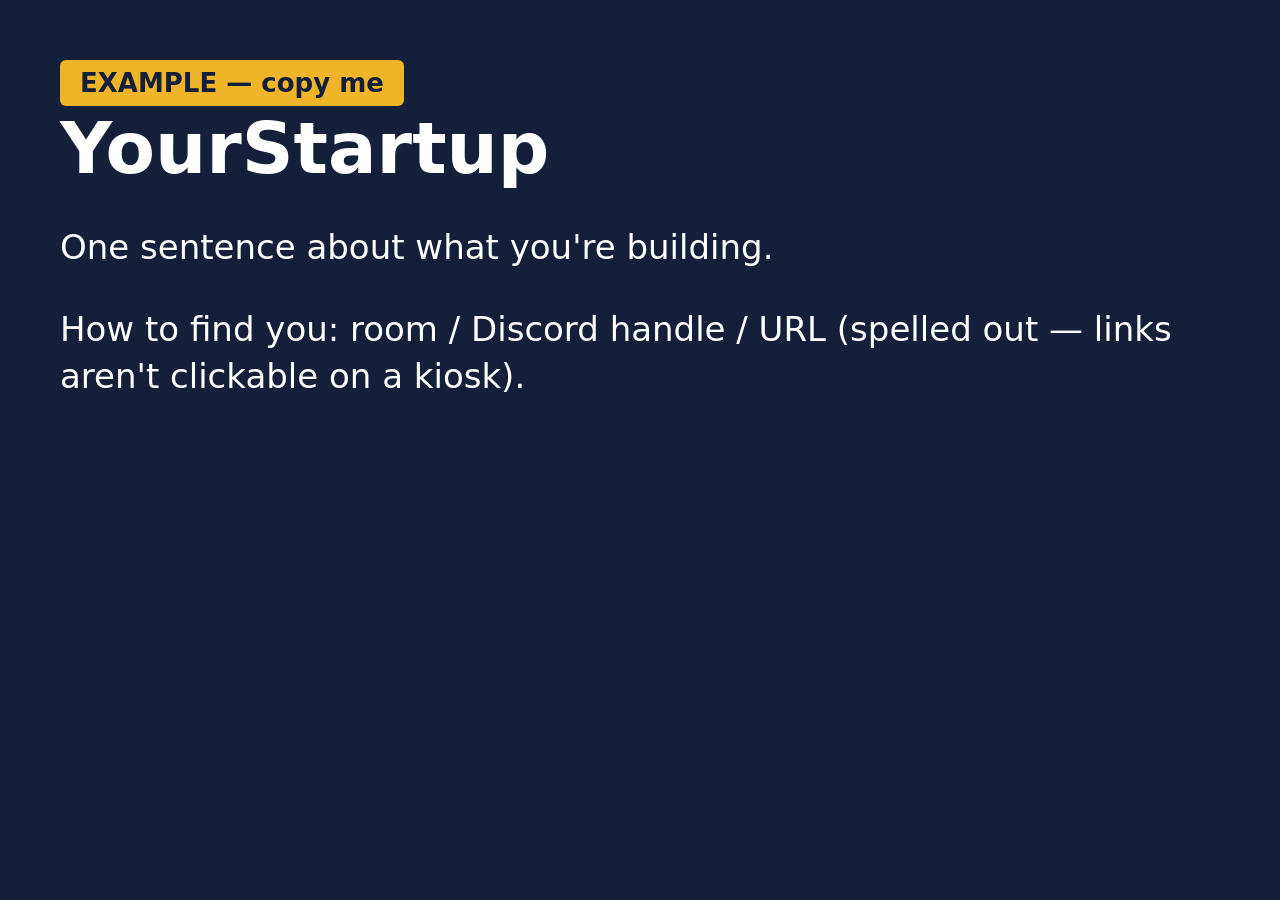
<file: content/residents/_example/card.html>
<!doctype html>
<html><head><meta charset="utf-8"><style>
  body { font-family: system-ui; margin: 0; padding: 60px;
         background: #14203a; color: #fff; }
  h1 { font-size: 72px; margin: 0 0 20px; }
  p  { font-size: 34px; line-height: 1.4; }
  .tag { display: inline-block; background: #f0b429; color: #14203a;
         padding: 8px 20px; font-size: 26px; font-weight: 700; border-radius: 6px; }
</style></head><body>
  <span class="tag">EXAMPLE — copy me</span>
  <h1>YourStartup</h1>
  <p>One sentence about what you're building.</p>
  <p>How to find you: room / Discord handle / URL (spelled out — links
     aren't clickable on a kiosk).</p>
</body></html>
</file>
